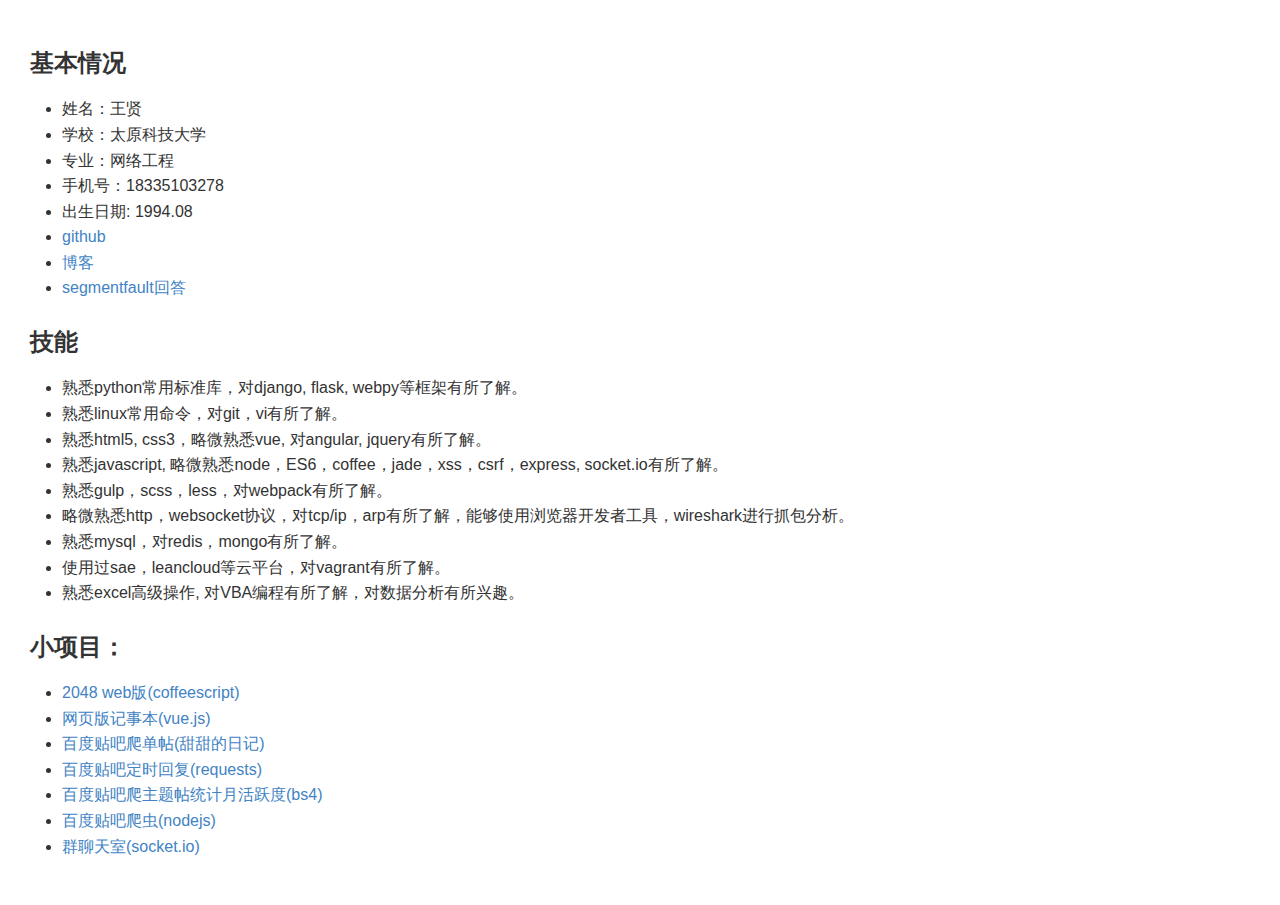
<file: app/templates/index.html>
<!DOCTYPE html>
<html>

<head>
    <meta charset="utf-8">
    <meta name="viewport" content="width=device-width;initial-scale=1.0">
    <meta >
    <style>
    body {
        outline: 1300px solid #fff;
        margin: 16px auto;
    }
    
    body .markdown-body {
        padding: 30px;
    }
    
    @font-face {
        font-family: fontawesome-mini;
        src: url([data-uri]) format('woff');
    }
    
    @font-face {
        font-family: octicons-anchor;
        src: url([data-uri]) format('woff');
    }
    
    .markdown-body {
        font-family: sans-serif;
        color: #333333;
        font-family: "Helvetica Neue", Helvetica, "Segoe UI", Arial, freesans, sans-serif;
        font-size: 16px;
        line-height: 1.6;
        word-wrap: break-word;
    }
    
    .markdown-body a {
        background: transparent;
    }
    
    .markdown-body a:active,
    .markdown-body a:hover {
        outline: 0;
    }
    
    .markdown-body b,
    .markdown-body strong {
        font-weight: bold;
    }
    
    .markdown-body mark {
        background: #ff0;
        color: #000;
        font-style: italic;
        font-weight: bold;
    }
    
    .markdown-body sub,
    .markdown-body sup {
        font-size: 75%;
        line-height: 0;
        position: relative;
        vertical-align: baseline;
    }
    
    .markdown-body sup {
        top: -0.5em;
    }
    
    .markdown-body sub {
        bottom: -0.25em;
    }
    
    .markdown-body h1 {
        font-size: 2em;
        margin: 0.67em 0;
    }
    
    .markdown-body img {
        border: 0;
    }
    
    .markdown-body hr {
        -moz-box-sizing: content-box;
        box-sizing: content-box;
        height: 0;
    }
    
    .markdown-body pre {
        overflow: auto;
    }
    
    .markdown-body code,
    .markdown-body kbd,
    .markdown-body pre,
    .markdown-body samp {
        font-family: monospace, monospace;
        font-size: 1em;
    }
    
    .markdown-body input {
        color: inherit;
        font: inherit;
        margin: 0;
    }
    
    .markdown-body html input[disabled] {
        cursor: default;
    }
    
    .markdown-body input {
        line-height: normal;
    }
    
    .markdown-body input[type="checkbox"] {
        box-sizing: border-box;
        padding: 0;
    }
    
    .markdown-body table {
        border-collapse: collapse;
        border-spacing: 0;
    }
    
    .markdown-body td,
    .markdown-body th {
        padding: 0;
    }
    
    .markdown-body .codehilitetable {
        border: 0;
        border-spacing: 0;
    }
    
    .markdown-body .codehilitetable tr {
        border: 0;
    }
    
    .markdown-body .codehilitetable pre,
    .markdown-body .codehilitetable div.codehilite {
        margin: 0;
    }
    
    .markdown-body .linenos,
    .markdown-body .code,
    .markdown-body .codehilitetable td {
        border: 0;
        padding: 0;
    }
    
    .markdown-body td:not(.linenos) .linenodiv {
        padding: 0 !important;
    }
    
    .markdown-body .code {
        width: 100%;
    }
    
    .markdown-body .linenos div pre,
    .markdown-body .linenodiv pre,
    .markdown-body .linenodiv {
        border: 0;
        -webkit-border-radius: 0;
        -moz-border-radius: 0;
        border-radius: 0;
        -webkit-border-top-left-radius: 3px;
        -webkit-border-bottom-left-radius: 3px;
        -moz-border-radius-topleft: 3px;
        -moz-border-radius-bottomleft: 3px;
        border-top-left-radius: 3px;
        border-bottom-left-radius: 3px;
    }
    
    .markdown-body .code div pre,
    .markdown-body .code div {
        border: 0;
        -webkit-border-radius: 0;
        -moz-border-radius: 0;
        border-radius: 0;
        -webkit-border-top-right-radius: 3px;
        -webkit-border-bottom-right-radius: 3px;
        -moz-border-radius-topright: 3px;
        -moz-border-radius-bottomright: 3px;
        border-top-right-radius: 3px;
        border-bottom-right-radius: 3px;
    }
    
    .markdown-body * {
        -moz-box-sizing: border-box;
        box-sizing: border-box;
    }
    
    .markdown-body input {
        font: 13px Helvetica, arial, freesans, clean, sans-serif, "Segoe UI Emoji", "Segoe UI Symbol";
        line-height: 1.4;
    }
    
    .markdown-body a {
        color: #4183c4;
        text-decoration: none;
    }
    
    .markdown-body a:hover,
    .markdown-body a:focus,
    .markdown-body a:active {
        text-decoration: underline;
    }
    
    .markdown-body hr {
        height: 0;
        margin: 15px 0;
        overflow: hidden;
        background: transparent;
        border: 0;
        border-bottom: 1px solid #ddd;
    }
    
    .markdown-body hr:before,
    .markdown-body hr:after {
        display: table;
        content: " ";
    }
    
    .markdown-body hr:after {
        clear: both;
    }
    
    .markdown-body h1,
    .markdown-body h2,
    .markdown-body h3,
    .markdown-body h4,
    .markdown-body h5,
    .markdown-body h6 {
        margin-top: 15px;
        margin-bottom: 15px;
        line-height: 1.1;
    }
    
    .markdown-body h1 {
        font-size: 30px;
    }
    
    .markdown-body h2 {
        font-size: 21px;
    }
    
    .markdown-body h3 {
        font-size: 16px;
    }
    
    .markdown-body h4 {
        font-size: 14px;
    }
    
    .markdown-body h5 {
        font-size: 12px;
    }
    
    .markdown-body h6 {
        font-size: 11px;
    }
    
    .markdown-body blockquote {
        margin: 0;
    }
    
    .markdown-body ul,
    .markdown-body ol {
        padding: 0;
        margin-top: 0;
        margin-bottom: 0;
    }
    
    .markdown-body ol ol,
    .markdown-body ul ol {
        list-style-type: lower-roman;
    }
    
    .markdown-body ul ul ol,
    .markdown-body ul ol ol,
    .markdown-body ol ul ol,
    .markdown-body ol ol ol {
        list-style-type: lower-alpha;
    }
    
    .markdown-body dd {
        margin-left: 0;
    }
    
    .markdown-body code,
    .markdown-body pre,
    .markdown-body samp {
        font-family: Consolas, "Liberation Mono", Menlo, Courier, monospace;
        font-size: 12px;
    }
    
    .markdown-body pre {
        margin-top: 0;
        margin-bottom: 0;
    }
    
    .markdown-body kbd {
        background-color: #e7e7e7;
        background-image: -moz-linear-gradient(#fefefe, #e7e7e7);
        background-image: -webkit-linear-gradient(#fefefe, #e7e7e7);
        background-image: linear-gradient(#fefefe, #e7e7e7);
        background-repeat: repeat-x;
        border-radius: 2px;
        border: 1px solid #cfcfcf;
        color: #000;
        padding: 3px 5px;
        line-height: 10px;
        font: 11px Consolas, "Liberation Mono", Menlo, Courier, monospace;
        display: inline-block;
    }
    
    .markdown-body>*:first-child {
        margin-top: 0 !important;
    }
    
    .markdown-body>*:last-child {
        margin-bottom: 0 !important;
    }
    
    .markdown-body .headeranchor-link {
        position: absolute;
        top: 0;
        bottom: 0;
        left: 0;
        display: block;
        padding-right: 6px;
        padding-left: 30px;
        margin-left: -30px;
    }
    
    .markdown-body .headeranchor-link:focus {
        outline: none;
    }
    
    .markdown-body h1,
    .markdown-body h2,
    .markdown-body h3,
    .markdown-body h4,
    .markdown-body h5,
    .markdown-body h6 {
        position: relative;
        margin-top: 1em;
        margin-bottom: 16px;
        font-weight: bold;
        line-height: 1.4;
    }
    
    .markdown-body h1 .headeranchor,
    .markdown-body h2 .headeranchor,
    .markdown-body h3 .headeranchor,
    .markdown-body h4 .headeranchor,
    .markdown-body h5 .headeranchor,
    .markdown-body h6 .headeranchor {
        display: none;
        color: #000;
        vertical-align: middle;
    }
    
    .markdown-body h1:hover .headeranchor-link,
    .markdown-body h2:hover .headeranchor-link,
    .markdown-body h3:hover .headeranchor-link,
    .markdown-body h4:hover .headeranchor-link,
    .markdown-body h5:hover .headeranchor-link,
    .markdown-body h6:hover .headeranchor-link {
        height: 1em;
        padding-left: 8px;
        margin-left: -30px;
        line-height: 1;
        text-decoration: none;
    }
    
    .markdown-body h1:hover .headeranchor-link .headeranchor,
    .markdown-body h2:hover .headeranchor-link .headeranchor,
    .markdown-body h3:hover .headeranchor-link .headeranchor,
    .markdown-body h4:hover .headeranchor-link .headeranchor,
    .markdown-body h5:hover .headeranchor-link .headeranchor,
    .markdown-body h6:hover .headeranchor-link .headeranchor {
        display: inline-block;
    }
    
    .markdown-body h1 {
        padding-bottom: 0.3em;
        font-size: 2.25em;
        line-height: 1.2;
        border-bottom: 1px solid #eee;
    }
    
    .markdown-body h2 {
        padding-bottom: 0.3em;
        font-size: 1.75em;
        line-height: 1.225;
        border-bottom: 1px solid #eee;
    }
    
    .markdown-body h3 {
        font-size: 1.5em;
        line-height: 1.43;
    }
    
    .markdown-body h4 {
        font-size: 1.25em;
    }
    
    .markdown-body h5 {
        font-size: 1em;
    }
    
    .markdown-body h6 {
        font-size: 1em;
        color: #777;
    }
    
    .markdown-body p,
    .markdown-body blockquote,
    .markdown-body ul,
    .markdown-body ol,
    .markdown-body dl,
    .markdown-body table,
    .markdown-body pre,
    .markdown-body .admonition {
        margin-top: 0;
        margin-bottom: 16px;
    }
    
    .markdown-body hr {
        height: 4px;
        padding: 0;
        margin: 16px 0;
        background-color: #e7e7e7;
        border: 0 none;
    }
    
    .markdown-body ul,
    .markdown-body ol {
        padding-left: 2em;
    }
    
    .markdown-body ul ul,
    .markdown-body ul ol,
    .markdown-body ol ol,
    .markdown-body ol ul {
        margin-top: 0;
        margin-bottom: 0;
    }
    
    .markdown-body li>p {
        margin-top: 16px;
    }
    
    .markdown-body dl {
        padding: 0;
    }
    
    .markdown-body dl dt {
        padding: 0;
        margin-top: 16px;
        font-size: 1em;
        font-style: italic;
        font-weight: bold;
    }
    
    .markdown-body dl dd {
        padding: 0 16px;
        margin-bottom: 16px;
    }
    
    .markdown-body blockquote {
        padding: 0 15px;
        color: #777;
        border-left: 4px solid #ddd;
    }
    
    .markdown-body blockquote>:first-child {
        margin-top: 0;
    }
    
    .markdown-body blockquote>:last-child {
        margin-bottom: 0;
    }
    
    .markdown-body table {
        display: block;
        width: 100%;
        overflow: auto;
        word-break: normal;
        word-break: keep-all;
    }
    
    .markdown-body table th {
        font-weight: bold;
    }
    
    .markdown-body table th,
    .markdown-body table td {
        padding: 6px 13px;
        border: 1px solid #ddd;
    }
    
    .markdown-body table tr {
        background-color: #fff;
        border-top: 1px solid #ccc;
    }
    
    .markdown-body table tr:nth-child(2n) {
        background-color: #f8f8f8;
    }
    
    .markdown-body img {
        max-width: 100%;
        -moz-box-sizing: border-box;
        box-sizing: border-box;
    }
    
    .markdown-body code,
    .markdown-body samp {
        padding: 0;
        padding-top: 0.2em;
        padding-bottom: 0.2em;
        margin: 0;
        font-size: 85%;
        background-color: rgba(0, 0, 0, 0.04);
        border-radius: 3px;
    }
    
    .markdown-body code:before,
    .markdown-body code:after {
        letter-spacing: -0.2em;
        content: "\00a0";
    }
    
    .markdown-body pre>code {
        padding: 0;
        margin: 0;
        font-size: 100%;
        word-break: normal;
        white-space: pre;
        background: transparent;
        border: 0;
    }
    
    .markdown-body .codehilite {
        margin-bottom: 16px;
    }
    
    .markdown-body .codehilite pre,
    .markdown-body pre {
        padding: 16px;
        overflow: auto;
        font-size: 85%;
        line-height: 1.45;
        background-color: #f7f7f7;
        border-radius: 3px;
    }
    
    .markdown-body .codehilite pre {
        margin-bottom: 0;
        word-break: normal;
    }
    
    .markdown-body pre {
        word-wrap: normal;
    }
    
    .markdown-body pre code {
        display: inline;
        max-width: initial;
        padding: 0;
        margin: 0;
        overflow: initial;
        line-height: inherit;
        word-wrap: normal;
        background-color: transparent;
        border: 0;
    }
    
    .markdown-body pre code:before,
    .markdown-body pre code:after {
        content: normal;
    }
    /* Admonition */
    
    .markdown-body .admonition {
        -webkit-border-radius: 3px;
        -moz-border-radius: 3px;
        position: relative;
        border-radius: 3px;
        border: 1px solid #e0e0e0;
        border-left: 6px solid #333;
        padding: 10px 10px 10px 30px;
    }
    
    .markdown-body .admonition table {
        color: #333;
    }
    
    .markdown-body .admonition p {
        padding: 0;
    }
    
    .markdown-body .admonition-title {
        font-weight: bold;
        margin: 0;
    }
    
    .markdown-body .admonition>.admonition-title {
        color: #333;
    }
    
    .markdown-body .attention>.admonition-title {
        color: #a6d796;
    }
    
    .markdown-body .caution>.admonition-title {
        color: #d7a796;
    }
    
    .markdown-body .hint>.admonition-title {
        color: #96c6d7;
    }
    
    .markdown-body .danger>.admonition-title {
        color: #c25f77;
    }
    
    .markdown-body .question>.admonition-title {
        color: #96a6d7;
    }
    
    .markdown-body .note>.admonition-title {
        color: #d7c896;
    }
    
    .markdown-body .admonition:before,
    .markdown-body .attention:before,
    .markdown-body .caution:before,
    .markdown-body .hint:before,
    .markdown-body .danger:before,
    .markdown-body .question:before,
    .markdown-body .note:before {
        font: normal normal 16px fontawesome-mini;
        -moz-osx-font-smoothing: grayscale;
        -webkit-user-select: none;
        -moz-user-select: none;
        -ms-user-select: none;
        user-select: none;
        line-height: 1.5;
        color: #333;
        position: absolute;
        left: 0;
        top: 0;
        padding-top: 10px;
        padding-left: 10px;
    }
    
    .markdown-body .admonition:before {
        content: "\f056\00a0";
        color: 333;
    }
    
    .markdown-body .attention:before {
        content: "\f058\00a0";
        color: #a6d796;
    }
    
    .markdown-body .caution:before {
        content: "\f06a\00a0";
        color: #d7a796;
    }
    
    .markdown-body .hint:before {
        content: "\f05a\00a0";
        color: #96c6d7;
    }
    
    .markdown-body .danger:before {
        content: "\f057\00a0";
        color: #c25f77;
    }
    
    .markdown-body .question:before {
        content: "\f059\00a0";
        color: #96a6d7;
    }
    
    .markdown-body .note:before {
        content: "\f040\00a0";
        color: #d7c896;
    }
    
    .markdown-body .admonition::after {
        content: normal;
    }
    
    .markdown-body .attention {
        border-left: 6px solid #a6d796;
    }
    
    .markdown-body .caution {
        border-left: 6px solid #d7a796;
    }
    
    .markdown-body .hint {
        border-left: 6px solid #96c6d7;
    }
    
    .markdown-body .danger {
        border-left: 6px solid #c25f77;
    }
    
    .markdown-body .question {
        border-left: 6px solid #96a6d7;
    }
    
    .markdown-body .note {
        border-left: 6px solid #d7c896;
    }
    
    .markdown-body .admonition>*:first-child {
        margin-top: 0 !important;
    }
    
    .markdown-body .admonition>*:last-child {
        margin-bottom: 0 !important;
    }
    /* progress bar*/
    
    .markdown-body .progress {
        display: block;
        width: 300px;
        margin: 10px 0;
        height: 24px;
        -webkit-border-radius: 3px;
        -moz-border-radius: 3px;
        border-radius: 3px;
        background-color: #ededed;
        position: relative;
        box-shadow: inset -1px 1px 3px rgba(0, 0, 0, .1);
    }
    
    .markdown-body .progress-label {
        position: absolute;
        text-align: center;
        font-weight: bold;
        width: 100%;
        margin: 0;
        line-height: 24px;
        color: #333;
        text-shadow: 1px 1px 0 #fefefe, -1px -1px 0 #fefefe, -1px 1px 0 #fefefe, 1px -1px 0 #fefefe, 0 1px 0 #fefefe, 0 -1px 0 #fefefe, 1px 0 0 #fefefe, -1px 0 0 #fefefe, 1px 1px 2px #000;
        -webkit-font-smoothing: antialiased !important;
        white-space: nowrap;
        overflow: hidden;
    }
    
    .markdown-body .progress-bar {
        height: 24px;
        float: left;
        -webkit-border-radius: 3px;
        -moz-border-radius: 3px;
        border-radius: 3px;
        background-color: #96c6d7;
        box-shadow: inset 0 1px 0 rgba(255, 255, 255, .5), inset 0 -1px 0 rgba(0, 0, 0, .1);
        background-size: 30px 30px;
        background-image: -webkit-linear-gradient( 135deg, rgba(255, 255, 255, .4) 27%, transparent 27%, transparent 52%, rgba(255, 255, 255, .4) 52%, rgba(255, 255, 255, .4) 77%, transparent 77%, transparent);
        background-image: -moz-linear-gradient( 135deg, rgba(255, 255, 255, .4) 27%, transparent 27%, transparent 52%, rgba(255, 255, 255, .4) 52%, rgba(255, 255, 255, .4) 77%, transparent 77%, transparent);
        background-image: -ms-linear-gradient( 135deg, rgba(255, 255, 255, .4) 27%, transparent 27%, transparent 52%, rgba(255, 255, 255, .4) 52%, rgba(255, 255, 255, .4) 77%, transparent 77%, transparent);
        background-image: -o-linear-gradient( 135deg, rgba(255, 255, 255, .4) 27%, transparent 27%, transparent 52%, rgba(255, 255, 255, .4) 52%, rgba(255, 255, 255, .4) 77%, transparent 77%, transparent);
        background-image: linear-gradient( 135deg, rgba(255, 255, 255, .4) 27%, transparent 27%, transparent 52%, rgba(255, 255, 255, .4) 52%, rgba(255, 255, 255, .4) 77%, transparent 77%, transparent);
    }
    
    .markdown-body .progress-100plus .progress-bar {
        background-color: #a6d796;
    }
    
    .markdown-body .progress-80plus .progress-bar {
        background-color: #c6d796;
    }
    
    .markdown-body .progress-60plus .progress-bar {
        background-color: #d7c896;
    }
    
    .markdown-body .progress-40plus .progress-bar {
        background-color: #d7a796;
    }
    
    .markdown-body .progress-20plus .progress-bar {
        background-color: #d796a6;
    }
    
    .markdown-body .progress-0plus .progress-bar {
        background-color: #c25f77;
    }
    
    .markdown-body .candystripe-animate .progress-bar {
        -webkit-animation: animate-stripes 3s linear infinite;
        -moz-animation: animate-stripes 3s linear infinite;
        animation: animate-stripes 3s linear infinite;
    }
    
    @-webkit-keyframes animate-stripes {
        0% {
            background-position: 0 0;
        }
        100% {
            background-position: 60px 0;
        }
    }
    
    @-moz-keyframes animate-stripes {
        0% {
            background-position: 0 0;
        }
        100% {
            background-position: 60px 0;
        }
    }
    
    @keyframes animate-stripes {
        0% {
            background-position: 0 0;
        }
        100% {
            background-position: 60px 0;
        }
    }
    
    .markdown-body .gloss .progress-bar {
        box-shadow: inset 0 4px 12px rgba(255, 255, 255, .7), inset 0 -12px 0 rgba(0, 0, 0, .05);
    }
    /* Multimarkdown Critic Blocks */
    
    .markdown-body .critic_mark {
        background: #ff0;
    }
    
    .markdown-body .critic_delete {
        color: #c82829;
        text-decoration: line-through;
    }
    
    .markdown-body .critic_insert {
        color: #718c00;
        text-decoration: underline;
    }
    
    .markdown-body .critic_comment {
        color: #8e908c;
        font-style: italic;
    }
    
    .markdown-body .headeranchor {
        font: normal normal 16px octicons-anchor;
        line-height: 1;
        display: inline-block;
        text-decoration: none;
        -webkit-font-smoothing: antialiased;
        -moz-osx-font-smoothing: grayscale;
        -webkit-user-select: none;
        -moz-user-select: none;
        -ms-user-select: none;
        user-select: none;
    }
    
    .headeranchor:before {
        content: '\f05c';
    }
    
    .markdown-body .task-list-item {
        list-style-type: none;
    }
    
    .markdown-body .task-list-item+.task-list-item {
        margin-top: 3px;
    }
    
    .markdown-body .task-list-item input {
        margin: 0 4px 0.25em -20px;
        vertical-align: middle;
    }
    /* Media */
    
    @media only screen and (min-width: 480px) {
        .markdown-body {
            font-size: 14px;
        }
    }
    
    @media only screen and (min-width: 768px) {
        .markdown-body {
            font-size: 16px;
        }
    }
    
    @media print {
        .markdown-body * {
            background: transparent !important;
            color: black !important;
            filter: none !important;
            -ms-filter: none !important;
        }
        .markdown-body {
            font-size: 12pt;
            max-width: 100%;
            outline: none;
            border: 0;
        }
        .markdown-body a,
        .markdown-body a:visited {
            text-decoration: underline;
        }
        .markdown-body .headeranchor-link {
            display: none;
        }
        .markdown-body a[href]:after {
            content: " (" attr(href) ")";
        }
        .markdown-body abbr[title]:after {
            content: " (" attr(title) ")";
        }
        .markdown-body .ir a:after,
        .markdown-body a[href^="javascript:"]:after,
        .markdown-body a[href^="#"]:after {
            content: "";
        }
        .markdown-body pre {
            white-space: pre;
            white-space: pre-wrap;
            word-wrap: break-word;
        }
        .markdown-body pre,
        .markdown-body blockquote {
            border: 1px solid #999;
            padding-right: 1em;
            page-break-inside: avoid;
        }
        .markdown-body .progress,
        .markdown-body .progress-bar {
            -moz-box-shadow: none;
            -webkit-box-shadow: none;
            box-shadow: none;
        }
        .markdown-body .progress {
            border: 1px solid #ddd;
        }
        .markdown-body .progress-bar {
            height: 22px;
            border-right: 1px solid #ddd;
        }
        .markdown-body tr,
        .markdown-body img {
            page-break-inside: avoid;
        }
        .markdown-body img {
            max-width: 100% !important;
        }
        .markdown-body p,
        .markdown-body h2,
        .markdown-body h3 {
            orphans: 3;
            widows: 3;
        }
        .markdown-body h2,
        .markdown-body h3 {
            page-break-after: avoid;
        }
    }
    </style>
    <title>王贤简历</title>
</head>

<body>
    <article class="markdown-body"><h3 id="_1"><a name="user-content-_1" href="#_1" class="headeranchor-link" aria-hidden="true"><span class="headeranchor"></span></a>基本情况</h3>
    <ul>
    <li>姓名：王贤</li>
    <li>学校：太原科技大学</li>
    <li>专业：网络工程</li>
    <li>手机号：18335103278</li>
    <li>出生日期: 1994.08</li>
    <li><a href="http://www.github.com/shfshanyue">github</a></li>
    <li><a href="http://shfshanyue.github.io/archives/">博客</a></li>
    <li><a href="http://segmentfault.com/u/xiange/answers">segmentfault回答</a></li>
    </ul>
    <h3 id="_2"><a name="user-content-_2" href="#_2" class="headeranchor-link" aria-hidden="true"><span class="headeranchor"></span></a>技能</h3>
    <ul>
    <li>熟悉python常用标准库，对django, flask, webpy等框架有所了解。</li>
    <li>熟悉linux常用命令，对git，vi有所了解。</li>
    <li>熟悉html5, css3，略微熟悉vue, 对angular, jquery有所了解。</li>
    <li>熟悉javascript, 略微熟悉node，ES6，coffee，jade，xss，csrf，express, socket.io有所了解。</li>
    <li>熟悉gulp，scss，less，对webpack有所了解。</li>
    <li>略微熟悉http，websocket协议，对tcp/ip，arp有所了解，能够使用浏览器开发者工具，wireshark进行抓包分析。</li>
    <li>熟悉mysql，对redis，mongo有所了解。</li>
    <li>使用过sae，leancloud等云平台，对vagrant有所了解。</li>
    <li>熟悉excel高级操作, 对VBA编程有所了解，对数据分析有所兴趣。</li>
    </ul>
    <h3 id="_3"><a name="user-content-_3" href="#_3" class="headeranchor-link" aria-hidden="true"><span class="headeranchor"></span></a>小项目：</h3>
    <ul>
    <li><a href="http://tiankui.avosapps.com/2048">2048 web版(coffeescript)</a></li>
    <li><a href="http://shfshanyue.github.io/notebook/">网页版记事本(vue.js)</a></li>
    <li><a href="http://tiankui.sinaapp.com/">百度贴吧爬单帖(甜甜的日记)</a></li>
    <li><a href="https://github.com/shfshanyue/tieba_post">百度贴吧定时回复(requests)</a></li>
    <li><a href="http://tiankui.avosapps.com/tieba">百度贴吧爬主题帖统计月活跃度(bs4)</a></li>
    <li><a href="https://github.com/shfshanyue/tieba_spider">百度贴吧爬虫(nodejs)</a></li>
    <li><a href="http://chater.avosapps.com/chat">群聊天室(socket.io)</a></li>
    </ul></article>
</body>

</html>
</file>
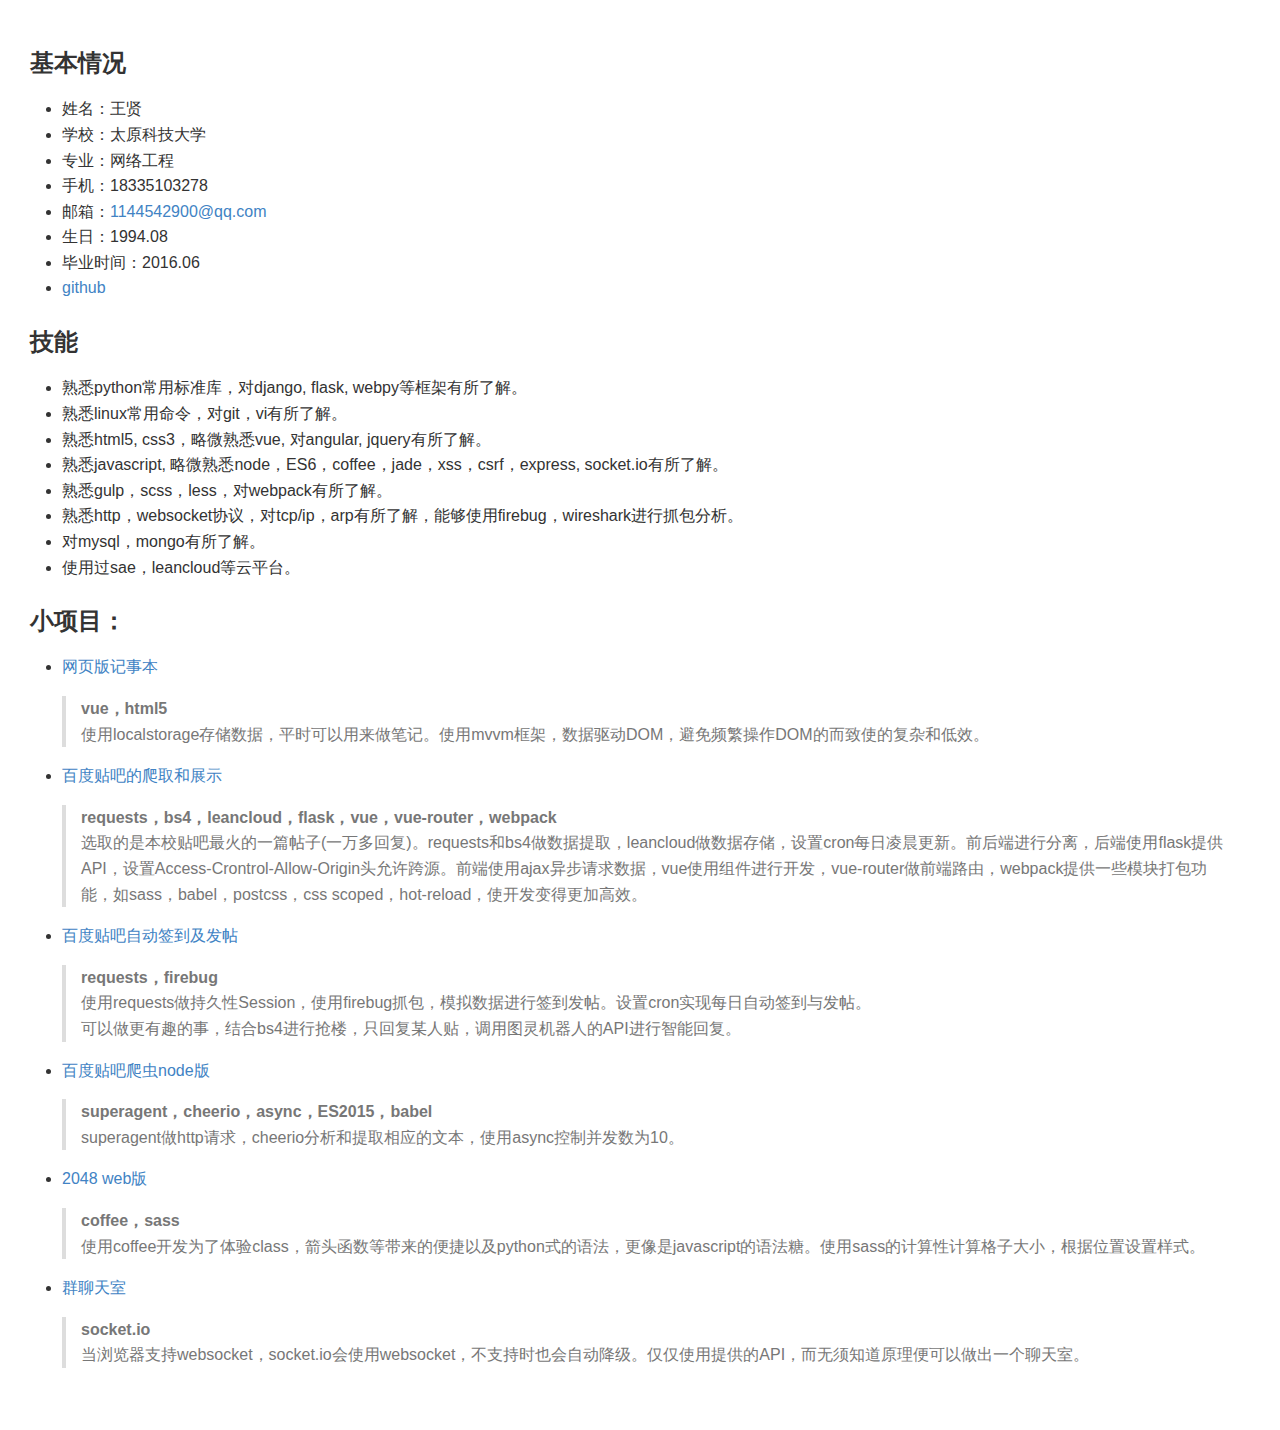
<file: app/static/resume/resume.html>
<!DOCTYPE html>
<html>

<head>
    <meta charset="utf-8">
    <meta name="viewport" content="width=device-width;initial-scale=1.0">
    <meta >
    <style>
    body {
        outline: 1300px solid #fff;
        margin: 16px auto;
    }
    
    body .markdown-body {
        padding: 30px;
    }
    
    @font-face {
        font-family: fontawesome-mini;
        src: url([data-uri]) format('woff');
    }
    
    @font-face {
        font-family: octicons-anchor;
        src: url([data-uri]) format('woff');
    }
    
    .markdown-body {
        font-family: sans-serif;
        color: #333333;
        font-family: "Helvetica Neue", Helvetica, "Segoe UI", Arial, freesans, sans-serif;
        font-size: 16px;
        line-height: 1.6;
        word-wrap: break-word;
    }
    
    .markdown-body a {
        background: transparent;
    }
    
    .markdown-body a:active,
    .markdown-body a:hover {
        outline: 0;
    }
    
    .markdown-body b,
    .markdown-body strong {
        font-weight: bold;
    }
    
    .markdown-body mark {
        background: #ff0;
        color: #000;
        font-style: italic;
        font-weight: bold;
    }
    
    .markdown-body sub,
    .markdown-body sup {
        font-size: 75%;
        line-height: 0;
        position: relative;
        vertical-align: baseline;
    }
    
    .markdown-body sup {
        top: -0.5em;
    }
    
    .markdown-body sub {
        bottom: -0.25em;
    }
    
    .markdown-body h1 {
        font-size: 2em;
        margin: 0.67em 0;
    }
    
    .markdown-body img {
        border: 0;
    }
    
    .markdown-body hr {
        -moz-box-sizing: content-box;
        box-sizing: content-box;
        height: 0;
    }
    
    .markdown-body pre {
        overflow: auto;
    }
    
    .markdown-body code,
    .markdown-body kbd,
    .markdown-body pre,
    .markdown-body samp {
        font-family: monospace, monospace;
        font-size: 1em;
    }
    
    .markdown-body input {
        color: inherit;
        font: inherit;
        margin: 0;
    }
    
    .markdown-body html input[disabled] {
        cursor: default;
    }
    
    .markdown-body input {
        line-height: normal;
    }
    
    .markdown-body input[type="checkbox"] {
        box-sizing: border-box;
        padding: 0;
    }
    
    .markdown-body table {
        border-collapse: collapse;
        border-spacing: 0;
    }
    
    .markdown-body td,
    .markdown-body th {
        padding: 0;
    }
    
    .markdown-body .codehilitetable {
        border: 0;
        border-spacing: 0;
    }
    
    .markdown-body .codehilitetable tr {
        border: 0;
    }
    
    .markdown-body .codehilitetable pre,
    .markdown-body .codehilitetable div.codehilite {
        margin: 0;
    }
    
    .markdown-body .linenos,
    .markdown-body .code,
    .markdown-body .codehilitetable td {
        border: 0;
        padding: 0;
    }
    
    .markdown-body td:not(.linenos) .linenodiv {
        padding: 0 !important;
    }
    
    .markdown-body .code {
        width: 100%;
    }
    
    .markdown-body .linenos div pre,
    .markdown-body .linenodiv pre,
    .markdown-body .linenodiv {
        border: 0;
        -webkit-border-radius: 0;
        -moz-border-radius: 0;
        border-radius: 0;
        -webkit-border-top-left-radius: 3px;
        -webkit-border-bottom-left-radius: 3px;
        -moz-border-radius-topleft: 3px;
        -moz-border-radius-bottomleft: 3px;
        border-top-left-radius: 3px;
        border-bottom-left-radius: 3px;
    }
    
    .markdown-body .code div pre,
    .markdown-body .code div {
        border: 0;
        -webkit-border-radius: 0;
        -moz-border-radius: 0;
        border-radius: 0;
        -webkit-border-top-right-radius: 3px;
        -webkit-border-bottom-right-radius: 3px;
        -moz-border-radius-topright: 3px;
        -moz-border-radius-bottomright: 3px;
        border-top-right-radius: 3px;
        border-bottom-right-radius: 3px;
    }
    
    .markdown-body * {
        -moz-box-sizing: border-box;
        box-sizing: border-box;
    }
    
    .markdown-body input {
        font: 13px Helvetica, arial, freesans, clean, sans-serif, "Segoe UI Emoji", "Segoe UI Symbol";
        line-height: 1.4;
    }
    
    .markdown-body a {
        color: #4183c4;
        text-decoration: none;
    }
    
    .markdown-body a:hover,
    .markdown-body a:focus,
    .markdown-body a:active {
        text-decoration: underline;
    }
    
    .markdown-body hr {
        height: 0;
        margin: 15px 0;
        overflow: hidden;
        background: transparent;
        border: 0;
        border-bottom: 1px solid #ddd;
    }
    
    .markdown-body hr:before,
    .markdown-body hr:after {
        display: table;
        content: " ";
    }
    
    .markdown-body hr:after {
        clear: both;
    }
    
    .markdown-body h1,
    .markdown-body h2,
    .markdown-body h3,
    .markdown-body h4,
    .markdown-body h5,
    .markdown-body h6 {
        margin-top: 15px;
        margin-bottom: 15px;
        line-height: 1.1;
    }
    
    .markdown-body h1 {
        font-size: 30px;
    }
    
    .markdown-body h2 {
        font-size: 21px;
    }
    
    .markdown-body h3 {
        font-size: 16px;
    }
    
    .markdown-body h4 {
        font-size: 14px;
    }
    
    .markdown-body h5 {
        font-size: 12px;
    }
    
    .markdown-body h6 {
        font-size: 11px;
    }
    
    .markdown-body blockquote {
        margin: 0;
    }
    
    .markdown-body ul,
    .markdown-body ol {
        padding: 0;
        margin-top: 0;
        margin-bottom: 0;
    }
    
    .markdown-body ol ol,
    .markdown-body ul ol {
        list-style-type: lower-roman;
    }
    
    .markdown-body ul ul ol,
    .markdown-body ul ol ol,
    .markdown-body ol ul ol,
    .markdown-body ol ol ol {
        list-style-type: lower-alpha;
    }
    
    .markdown-body dd {
        margin-left: 0;
    }
    
    .markdown-body code,
    .markdown-body pre,
    .markdown-body samp {
        font-family: Consolas, "Liberation Mono", Menlo, Courier, monospace;
        font-size: 12px;
    }
    
    .markdown-body pre {
        margin-top: 0;
        margin-bottom: 0;
    }
    
    .markdown-body kbd {
        background-color: #e7e7e7;
        background-image: -moz-linear-gradient(#fefefe, #e7e7e7);
        background-image: -webkit-linear-gradient(#fefefe, #e7e7e7);
        background-image: linear-gradient(#fefefe, #e7e7e7);
        background-repeat: repeat-x;
        border-radius: 2px;
        border: 1px solid #cfcfcf;
        color: #000;
        padding: 3px 5px;
        line-height: 10px;
        font: 11px Consolas, "Liberation Mono", Menlo, Courier, monospace;
        display: inline-block;
    }
    
    .markdown-body>*:first-child {
        margin-top: 0 !important;
    }
    
    .markdown-body>*:last-child {
        margin-bottom: 0 !important;
    }
    
    .markdown-body .headeranchor-link {
        position: absolute;
        top: 0;
        bottom: 0;
        left: 0;
        display: block;
        padding-right: 6px;
        padding-left: 30px;
        margin-left: -30px;
    }
    
    .markdown-body .headeranchor-link:focus {
        outline: none;
    }
    
    .markdown-body h1,
    .markdown-body h2,
    .markdown-body h3,
    .markdown-body h4,
    .markdown-body h5,
    .markdown-body h6 {
        position: relative;
        margin-top: 1em;
        margin-bottom: 16px;
        font-weight: bold;
        line-height: 1.4;
    }
    
    .markdown-body h1 .headeranchor,
    .markdown-body h2 .headeranchor,
    .markdown-body h3 .headeranchor,
    .markdown-body h4 .headeranchor,
    .markdown-body h5 .headeranchor,
    .markdown-body h6 .headeranchor {
        display: none;
        color: #000;
        vertical-align: middle;
    }
    
    .markdown-body h1:hover .headeranchor-link,
    .markdown-body h2:hover .headeranchor-link,
    .markdown-body h3:hover .headeranchor-link,
    .markdown-body h4:hover .headeranchor-link,
    .markdown-body h5:hover .headeranchor-link,
    .markdown-body h6:hover .headeranchor-link {
        height: 1em;
        padding-left: 8px;
        margin-left: -30px;
        line-height: 1;
        text-decoration: none;
    }
    
    .markdown-body h1:hover .headeranchor-link .headeranchor,
    .markdown-body h2:hover .headeranchor-link .headeranchor,
    .markdown-body h3:hover .headeranchor-link .headeranchor,
    .markdown-body h4:hover .headeranchor-link .headeranchor,
    .markdown-body h5:hover .headeranchor-link .headeranchor,
    .markdown-body h6:hover .headeranchor-link .headeranchor {
        display: inline-block;
    }
    
    .markdown-body h1 {
        padding-bottom: 0.3em;
        font-size: 2.25em;
        line-height: 1.2;
        border-bottom: 1px solid #eee;
    }
    
    .markdown-body h2 {
        padding-bottom: 0.3em;
        font-size: 1.75em;
        line-height: 1.225;
        border-bottom: 1px solid #eee;
    }
    
    .markdown-body h3 {
        font-size: 1.5em;
        line-height: 1.43;
    }
    
    .markdown-body h4 {
        font-size: 1.25em;
    }
    
    .markdown-body h5 {
        font-size: 1em;
    }
    
    .markdown-body h6 {
        font-size: 1em;
        color: #777;
    }
    
    .markdown-body p,
    .markdown-body blockquote,
    .markdown-body ul,
    .markdown-body ol,
    .markdown-body dl,
    .markdown-body table,
    .markdown-body pre,
    .markdown-body .admonition {
        margin-top: 0;
        margin-bottom: 16px;
    }
    
    .markdown-body hr {
        height: 4px;
        padding: 0;
        margin: 16px 0;
        background-color: #e7e7e7;
        border: 0 none;
    }
    
    .markdown-body ul,
    .markdown-body ol {
        padding-left: 2em;
    }
    
    .markdown-body ul ul,
    .markdown-body ul ol,
    .markdown-body ol ol,
    .markdown-body ol ul {
        margin-top: 0;
        margin-bottom: 0;
    }
    
    .markdown-body li>p {
        margin-top: 16px;
    }
    
    .markdown-body dl {
        padding: 0;
    }
    
    .markdown-body dl dt {
        padding: 0;
        margin-top: 16px;
        font-size: 1em;
        font-style: italic;
        font-weight: bold;
    }
    
    .markdown-body dl dd {
        padding: 0 16px;
        margin-bottom: 16px;
    }
    
    .markdown-body blockquote {
        padding: 0 15px;
        color: #777;
        border-left: 4px solid #ddd;
    }
    
    .markdown-body blockquote>:first-child {
        margin-top: 0;
    }
    
    .markdown-body blockquote>:last-child {
        margin-bottom: 0;
    }
    
    .markdown-body table {
        display: block;
        width: 100%;
        overflow: auto;
        word-break: normal;
        word-break: keep-all;
    }
    
    .markdown-body table th {
        font-weight: bold;
    }
    
    .markdown-body table th,
    .markdown-body table td {
        padding: 6px 13px;
        border: 1px solid #ddd;
    }
    
    .markdown-body table tr {
        background-color: #fff;
        border-top: 1px solid #ccc;
    }
    
    .markdown-body table tr:nth-child(2n) {
        background-color: #f8f8f8;
    }
    
    .markdown-body img {
        max-width: 100%;
        -moz-box-sizing: border-box;
        box-sizing: border-box;
    }
    
    .markdown-body code,
    .markdown-body samp {
        padding: 0;
        padding-top: 0.2em;
        padding-bottom: 0.2em;
        margin: 0;
        font-size: 85%;
        background-color: rgba(0, 0, 0, 0.04);
        border-radius: 3px;
    }
    
    .markdown-body code:before,
    .markdown-body code:after {
        letter-spacing: -0.2em;
        content: "\00a0";
    }
    
    .markdown-body pre>code {
        padding: 0;
        margin: 0;
        font-size: 100%;
        word-break: normal;
        white-space: pre;
        background: transparent;
        border: 0;
    }
    
    .markdown-body .codehilite {
        margin-bottom: 16px;
    }
    
    .markdown-body .codehilite pre,
    .markdown-body pre {
        padding: 16px;
        overflow: auto;
        font-size: 85%;
        line-height: 1.45;
        background-color: #f7f7f7;
        border-radius: 3px;
    }
    
    .markdown-body .codehilite pre {
        margin-bottom: 0;
        word-break: normal;
    }
    
    .markdown-body pre {
        word-wrap: normal;
    }
    
    .markdown-body pre code {
        display: inline;
        max-width: initial;
        padding: 0;
        margin: 0;
        overflow: initial;
        line-height: inherit;
        word-wrap: normal;
        background-color: transparent;
        border: 0;
    }
    
    .markdown-body pre code:before,
    .markdown-body pre code:after {
        content: normal;
    }
    /* Admonition */
    
    .markdown-body .admonition {
        -webkit-border-radius: 3px;
        -moz-border-radius: 3px;
        position: relative;
        border-radius: 3px;
        border: 1px solid #e0e0e0;
        border-left: 6px solid #333;
        padding: 10px 10px 10px 30px;
    }
    
    .markdown-body .admonition table {
        color: #333;
    }
    
    .markdown-body .admonition p {
        padding: 0;
    }
    
    .markdown-body .admonition-title {
        font-weight: bold;
        margin: 0;
    }
    
    .markdown-body .admonition>.admonition-title {
        color: #333;
    }
    
    .markdown-body .attention>.admonition-title {
        color: #a6d796;
    }
    
    .markdown-body .caution>.admonition-title {
        color: #d7a796;
    }
    
    .markdown-body .hint>.admonition-title {
        color: #96c6d7;
    }
    
    .markdown-body .danger>.admonition-title {
        color: #c25f77;
    }
    
    .markdown-body .question>.admonition-title {
        color: #96a6d7;
    }
    
    .markdown-body .note>.admonition-title {
        color: #d7c896;
    }
    
    .markdown-body .admonition:before,
    .markdown-body .attention:before,
    .markdown-body .caution:before,
    .markdown-body .hint:before,
    .markdown-body .danger:before,
    .markdown-body .question:before,
    .markdown-body .note:before {
        font: normal normal 16px fontawesome-mini;
        -moz-osx-font-smoothing: grayscale;
        -webkit-user-select: none;
        -moz-user-select: none;
        -ms-user-select: none;
        user-select: none;
        line-height: 1.5;
        color: #333;
        position: absolute;
        left: 0;
        top: 0;
        padding-top: 10px;
        padding-left: 10px;
    }
    
    .markdown-body .admonition:before {
        content: "\f056\00a0";
        color: 333;
    }
    
    .markdown-body .attention:before {
        content: "\f058\00a0";
        color: #a6d796;
    }
    
    .markdown-body .caution:before {
        content: "\f06a\00a0";
        color: #d7a796;
    }
    
    .markdown-body .hint:before {
        content: "\f05a\00a0";
        color: #96c6d7;
    }
    
    .markdown-body .danger:before {
        content: "\f057\00a0";
        color: #c25f77;
    }
    
    .markdown-body .question:before {
        content: "\f059\00a0";
        color: #96a6d7;
    }
    
    .markdown-body .note:before {
        content: "\f040\00a0";
        color: #d7c896;
    }
    
    .markdown-body .admonition::after {
        content: normal;
    }
    
    .markdown-body .attention {
        border-left: 6px solid #a6d796;
    }
    
    .markdown-body .caution {
        border-left: 6px solid #d7a796;
    }
    
    .markdown-body .hint {
        border-left: 6px solid #96c6d7;
    }
    
    .markdown-body .danger {
        border-left: 6px solid #c25f77;
    }
    
    .markdown-body .question {
        border-left: 6px solid #96a6d7;
    }
    
    .markdown-body .note {
        border-left: 6px solid #d7c896;
    }
    
    .markdown-body .admonition>*:first-child {
        margin-top: 0 !important;
    }
    
    .markdown-body .admonition>*:last-child {
        margin-bottom: 0 !important;
    }
    /* progress bar*/
    
    .markdown-body .progress {
        display: block;
        width: 300px;
        margin: 10px 0;
        height: 24px;
        -webkit-border-radius: 3px;
        -moz-border-radius: 3px;
        border-radius: 3px;
        background-color: #ededed;
        position: relative;
        box-shadow: inset -1px 1px 3px rgba(0, 0, 0, .1);
    }
    
    .markdown-body .progress-label {
        position: absolute;
        text-align: center;
        font-weight: bold;
        width: 100%;
        margin: 0;
        line-height: 24px;
        color: #333;
        text-shadow: 1px 1px 0 #fefefe, -1px -1px 0 #fefefe, -1px 1px 0 #fefefe, 1px -1px 0 #fefefe, 0 1px 0 #fefefe, 0 -1px 0 #fefefe, 1px 0 0 #fefefe, -1px 0 0 #fefefe, 1px 1px 2px #000;
        -webkit-font-smoothing: antialiased !important;
        white-space: nowrap;
        overflow: hidden;
    }
    
    .markdown-body .progress-bar {
        height: 24px;
        float: left;
        -webkit-border-radius: 3px;
        -moz-border-radius: 3px;
        border-radius: 3px;
        background-color: #96c6d7;
        box-shadow: inset 0 1px 0 rgba(255, 255, 255, .5), inset 0 -1px 0 rgba(0, 0, 0, .1);
        background-size: 30px 30px;
        background-image: -webkit-linear-gradient( 135deg, rgba(255, 255, 255, .4) 27%, transparent 27%, transparent 52%, rgba(255, 255, 255, .4) 52%, rgba(255, 255, 255, .4) 77%, transparent 77%, transparent);
        background-image: -moz-linear-gradient( 135deg, rgba(255, 255, 255, .4) 27%, transparent 27%, transparent 52%, rgba(255, 255, 255, .4) 52%, rgba(255, 255, 255, .4) 77%, transparent 77%, transparent);
        background-image: -ms-linear-gradient( 135deg, rgba(255, 255, 255, .4) 27%, transparent 27%, transparent 52%, rgba(255, 255, 255, .4) 52%, rgba(255, 255, 255, .4) 77%, transparent 77%, transparent);
        background-image: -o-linear-gradient( 135deg, rgba(255, 255, 255, .4) 27%, transparent 27%, transparent 52%, rgba(255, 255, 255, .4) 52%, rgba(255, 255, 255, .4) 77%, transparent 77%, transparent);
        background-image: linear-gradient( 135deg, rgba(255, 255, 255, .4) 27%, transparent 27%, transparent 52%, rgba(255, 255, 255, .4) 52%, rgba(255, 255, 255, .4) 77%, transparent 77%, transparent);
    }
    
    .markdown-body .progress-100plus .progress-bar {
        background-color: #a6d796;
    }
    
    .markdown-body .progress-80plus .progress-bar {
        background-color: #c6d796;
    }
    
    .markdown-body .progress-60plus .progress-bar {
        background-color: #d7c896;
    }
    
    .markdown-body .progress-40plus .progress-bar {
        background-color: #d7a796;
    }
    
    .markdown-body .progress-20plus .progress-bar {
        background-color: #d796a6;
    }
    
    .markdown-body .progress-0plus .progress-bar {
        background-color: #c25f77;
    }
    
    .markdown-body .candystripe-animate .progress-bar {
        -webkit-animation: animate-stripes 3s linear infinite;
        -moz-animation: animate-stripes 3s linear infinite;
        animation: animate-stripes 3s linear infinite;
    }
    
    @-webkit-keyframes animate-stripes {
        0% {
            background-position: 0 0;
        }
        100% {
            background-position: 60px 0;
        }
    }
    
    @-moz-keyframes animate-stripes {
        0% {
            background-position: 0 0;
        }
        100% {
            background-position: 60px 0;
        }
    }
    
    @keyframes animate-stripes {
        0% {
            background-position: 0 0;
        }
        100% {
            background-position: 60px 0;
        }
    }
    
    .markdown-body .gloss .progress-bar {
        box-shadow: inset 0 4px 12px rgba(255, 255, 255, .7), inset 0 -12px 0 rgba(0, 0, 0, .05);
    }
    /* Multimarkdown Critic Blocks */
    
    .markdown-body .critic_mark {
        background: #ff0;
    }
    
    .markdown-body .critic_delete {
        color: #c82829;
        text-decoration: line-through;
    }
    
    .markdown-body .critic_insert {
        color: #718c00;
        text-decoration: underline;
    }
    
    .markdown-body .critic_comment {
        color: #8e908c;
        font-style: italic;
    }
    
    .markdown-body .headeranchor {
        font: normal normal 16px octicons-anchor;
        line-height: 1;
        display: inline-block;
        text-decoration: none;
        -webkit-font-smoothing: antialiased;
        -moz-osx-font-smoothing: grayscale;
        -webkit-user-select: none;
        -moz-user-select: none;
        -ms-user-select: none;
        user-select: none;
    }
    
    .headeranchor:before {
        content: '\f05c';
    }
    
    .markdown-body .task-list-item {
        list-style-type: none;
    }
    
    .markdown-body .task-list-item+.task-list-item {
        margin-top: 3px;
    }
    
    .markdown-body .task-list-item input {
        margin: 0 4px 0.25em -20px;
        vertical-align: middle;
    }
    /* Media */
    
    @media only screen and (min-width: 480px) {
        .markdown-body {
            font-size: 14px;
        }
    }
    
    @media only screen and (min-width: 768px) {
        .markdown-body {
            font-size: 16px;
        }
    }
    
    @media print {
        .markdown-body * {
            background: transparent !important;
            color: black !important;
            filter: none !important;
            -ms-filter: none !important;
        }
        .markdown-body {
            font-size: 12pt;
            max-width: 100%;
            outline: none;
            border: 0;
        }
        .markdown-body a,
        .markdown-body a:visited {
            text-decoration: underline;
        }
        .markdown-body .headeranchor-link {
            display: none;
        }
        .markdown-body a[href]:after {
            content: " (" attr(href) ")";
        }
        .markdown-body abbr[title]:after {
            content: " (" attr(title) ")";
        }
        .markdown-body .ir a:after,
        .markdown-body a[href^="javascript:"]:after,
        .markdown-body a[href^="#"]:after {
            content: "";
        }
        .markdown-body pre {
            white-space: pre;
            white-space: pre-wrap;
            word-wrap: break-word;
        }
        .markdown-body pre,
        .markdown-body blockquote {
            border: 1px solid #999;
            padding-right: 1em;
            page-break-inside: avoid;
        }
        .markdown-body .progress,
        .markdown-body .progress-bar {
            -moz-box-shadow: none;
            -webkit-box-shadow: none;
            box-shadow: none;
        }
        .markdown-body .progress {
            border: 1px solid #ddd;
        }
        .markdown-body .progress-bar {
            height: 22px;
            border-right: 1px solid #ddd;
        }
        .markdown-body tr,
        .markdown-body img {
            page-break-inside: avoid;
        }
        .markdown-body img {
            max-width: 100% !important;
        }
        .markdown-body p,
        .markdown-body h2,
        .markdown-body h3 {
            orphans: 3;
            widows: 3;
        }
        .markdown-body h2,
        .markdown-body h3 {
            page-break-after: avoid;
        }
    }
    </style>
    <title>王贤简历</title>
</head>
<body><article class="markdown-body"><h3 id="_1"><a name="user-content-_1" href="#_1" class="headeranchor-link" aria-hidden="true"><span class="headeranchor"></span></a>基本情况</h3>
<ul>
<li>姓名：王贤</li>
<li>学校：太原科技大学</li>
<li>专业：网络工程</li>
<li>手机：18335103278</li>
<li>邮箱：<a href="mailto:1144542900@qq.com">1144542900@qq.com</a></li>
<li>生日：1994.08</li>
<li>毕业时间：2016.06</li>
<li><a href="http://www.github.com/shfshanyue">github</a></li>
</ul>
<h3 id="_2"><a name="user-content-_2" href="#_2" class="headeranchor-link" aria-hidden="true"><span class="headeranchor"></span></a>技能</h3>
<ul>
<li>熟悉python常用标准库，对django, flask, webpy等框架有所了解。</li>
<li>熟悉linux常用命令，对git，vi有所了解。</li>
<li>熟悉html5, css3，略微熟悉vue, 对angular, jquery有所了解。</li>
<li>熟悉javascript, 略微熟悉node，ES6，coffee，jade，xss，csrf，express, socket.io有所了解。</li>
<li>熟悉gulp，scss，less，对webpack有所了解。</li>
<li>熟悉http，websocket协议，对tcp/ip，arp有所了解，能够使用firebug，wireshark进行抓包分析。</li>
<li>对mysql，mongo有所了解。</li>
<li>使用过sae，leancloud等云平台。</li>
</ul>
<h3 id="_3"><a name="user-content-_3" href="#_3" class="headeranchor-link" aria-hidden="true"><span class="headeranchor"></span></a>小项目：</h3>
<ul>
<li>
<p><a href="https://github.com/shfshanyue/notebook">网页版记事本</a></p>
<blockquote>
<p><strong>vue，html5</strong><br />
使用localstorage存储数据，平时可以用来做笔记。使用mvvm框架，数据驱动DOM，避免频繁操作DOM的而致使的复杂和低效。</p>
</blockquote>
</li>
<li>
<p><a href="https://github.com/shfshanyue/notebook">百度贴吧的爬取和展示</a></p>
<blockquote>
<p><strong>requests，bs4，leancloud，flask，vue，vue-router，webpack</strong><br />
选取的是本校贴吧最火的一篇帖子(一万多回复)。requests和bs4做数据提取，leancloud做数据存储，设置cron每日凌晨更新。前后端进行分离，后端使用flask提供API，设置Access-Crontrol-Allow-Origin头允许跨源。前端使用ajax异步请求数据，vue使用组件进行开发，vue-router做前端路由，webpack提供一些模块打包功能，如sass，babel，postcss，css scoped，hot-reload，使开发变得更加高效。</p>
</blockquote>
</li>
<li>
<p><a href="https://github.com/shfshanyue/tieba_post">百度贴吧自动签到及发帖</a></p>
<blockquote>
<p><strong>requests，firebug</strong><br />
使用requests做持久性Session，使用firebug抓包，模拟数据进行签到发帖。设置cron实现每日自动签到与发帖。<br />
可以做更有趣的事，结合bs4进行抢楼，只回复某人贴，调用图灵机器人的API进行智能回复。</p>
</blockquote>
</li>
<li>
<p><a href="https://github.com/shfshanyue/tieba_spider">百度贴吧爬虫node版</a></p>
<blockquote>
<p><strong>superagent，cheerio，async，ES2015，babel</strong><br />
superagent做http请求，cheerio分析和提取相应的文本，使用async控制并发数为10。</p>
</blockquote>
</li>
<li>
<p><a href="http://tiankui.avosapps.com/2048">2048 web版</a></p>
<blockquote>
<p><strong>coffee，sass</strong><br />
使用coffee开发为了体验class，箭头函数等带来的便捷以及python式的语法，更像是javascript的语法糖。使用sass的计算性计算格子大小，根据位置设置样式。</p>
</blockquote>
</li>
<li>
<p><a href="http://chater.avosapps.com/chat">群聊天室</a></p>
<blockquote>
<p><strong>socket.io</strong><br />
当浏览器支持websocket，socket.io会使用websocket，不支持时也会自动降级。仅仅使用提供的API，而无须知道原理便可以做出一个聊天室。</p>
</blockquote>
</li>
</ul></article></body></html>
</file>
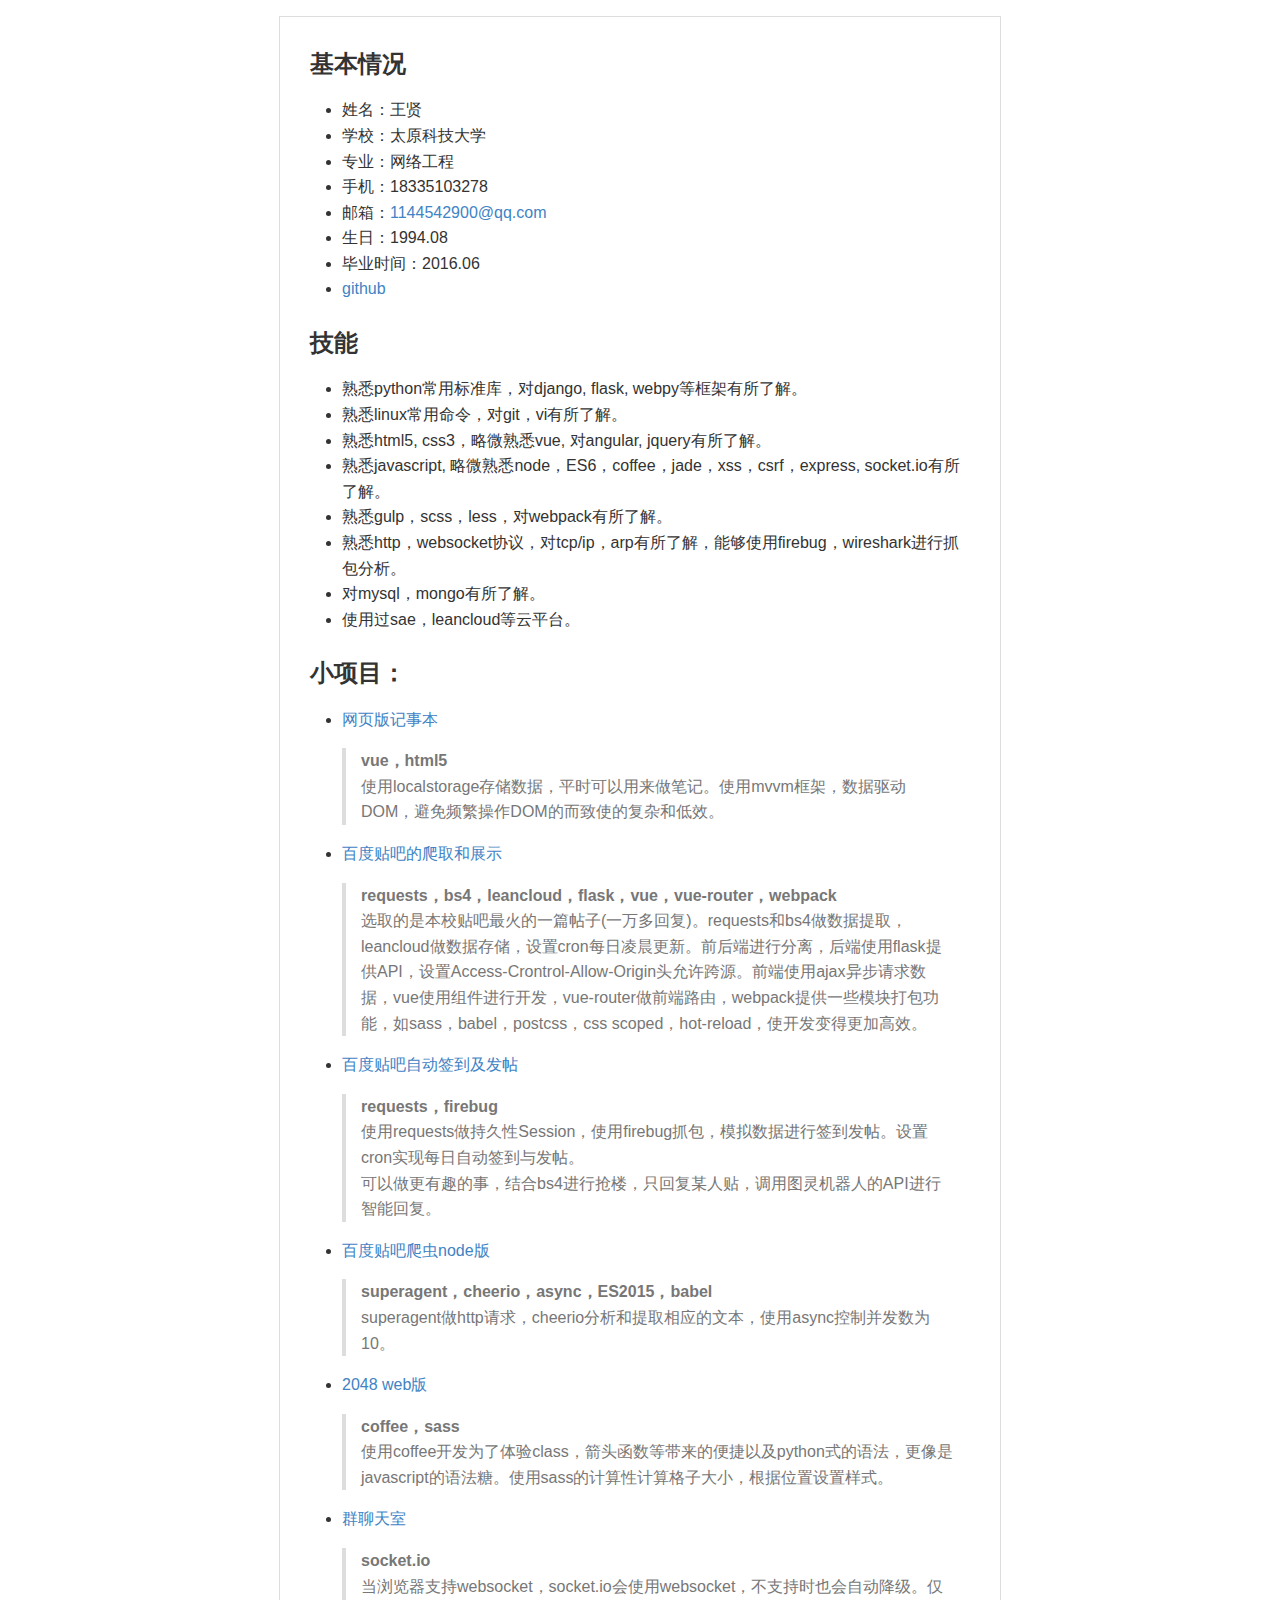
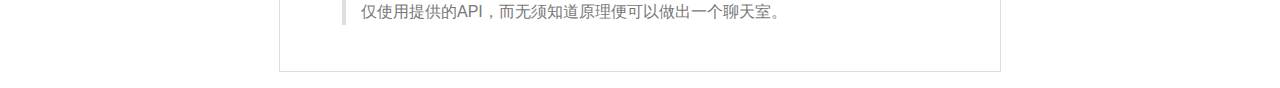
<file: app/static/resume/resume0.html>
<!DOCTYPE html><html><head><meta charset="utf-8"><style>body {
  width: 45em;
  border: 1px solid #ddd;
  outline: 1300px solid #fff;
  margin: 16px auto;
}

body .markdown-body
{
  padding: 30px;
}

@font-face {
  font-family: fontawesome-mini;
  src: url([data-uri]) format('woff');
}

@font-face {
  font-family: octicons-anchor;
  src: url([data-uri]) format('woff');
}

.markdown-body {
  font-family: sans-serif;
  -ms-text-size-adjust: 100%;
  -webkit-text-size-adjust: 100%;
  color: #333333;
  overflow: hidden;
  font-family: "Helvetica Neue", Helvetica, "Segoe UI", Arial, freesans, sans-serif;
  font-size: 16px;
  line-height: 1.6;
  word-wrap: break-word;
}

.markdown-body a {
  background: transparent;
}

.markdown-body a:active,
.markdown-body a:hover {
  outline: 0;
}

.markdown-body b,
.markdown-body strong {
  font-weight: bold;
}

.markdown-body mark {
  background: #ff0;
  color: #000;
  font-style: italic;
  font-weight: bold;
}

.markdown-body sub,
.markdown-body sup {
  font-size: 75%;
  line-height: 0;
  position: relative;
  vertical-align: baseline;
}
.markdown-body sup {
  top: -0.5em;
}
.markdown-body sub {
  bottom: -0.25em;
}

.markdown-body h1 {
  font-size: 2em;
  margin: 0.67em 0;
}

.markdown-body img {
  border: 0;
}

.markdown-body hr {
  -moz-box-sizing: content-box;
  box-sizing: content-box;
  height: 0;
}

.markdown-body pre {
  overflow: auto;
}

.markdown-body code,
.markdown-body kbd,
.markdown-body pre,
.markdown-body samp {
  font-family: monospace, monospace;
  font-size: 1em;
}

.markdown-body input {
  color: inherit;
  font: inherit;
  margin: 0;
}

.markdown-body html input[disabled] {
  cursor: default;
}

.markdown-body input {
  line-height: normal;
}

.markdown-body input[type="checkbox"] {
  box-sizing: border-box;
  padding: 0;
}

.markdown-body table {
  border-collapse: collapse;
  border-spacing: 0;
}

.markdown-body td,
.markdown-body th {
  padding: 0;
}

.markdown-body .codehilitetable {
  border: 0;
  border-spacing: 0;
}

.markdown-body .codehilitetable tr {
  border: 0;
}

.markdown-body .codehilitetable pre,
.markdown-body .codehilitetable div.codehilite {
  margin: 0;
}

.markdown-body .linenos,
.markdown-body .code,
.markdown-body .codehilitetable td {
  border: 0;
  padding: 0;
}

.markdown-body td:not(.linenos) .linenodiv {
  padding: 0 !important;
}

.markdown-body .code {
  width: 100%;
}

.markdown-body .linenos div pre,
.markdown-body .linenodiv pre,
.markdown-body .linenodiv {
  border: 0;
  -webkit-border-radius: 0;
  -moz-border-radius: 0;
  border-radius: 0;
  -webkit-border-top-left-radius: 3px;
  -webkit-border-bottom-left-radius: 3px;
  -moz-border-radius-topleft: 3px;
  -moz-border-radius-bottomleft: 3px;
  border-top-left-radius: 3px;
  border-bottom-left-radius: 3px;
}

.markdown-body .code div pre,
.markdown-body .code div {
  border: 0;
  -webkit-border-radius: 0;
  -moz-border-radius: 0;
  border-radius: 0;
  -webkit-border-top-right-radius: 3px;
  -webkit-border-bottom-right-radius: 3px;
  -moz-border-radius-topright: 3px;
  -moz-border-radius-bottomright: 3px;
  border-top-right-radius: 3px;
  border-bottom-right-radius: 3px;
}

.markdown-body * {
  -moz-box-sizing: border-box;
  box-sizing: border-box;
}

.markdown-body input {
  font: 13px Helvetica, arial, freesans, clean, sans-serif, "Segoe UI Emoji", "Segoe UI Symbol";
  line-height: 1.4;
}

.markdown-body a {
  color: #4183c4;
  text-decoration: none;
}

.markdown-body a:hover,
.markdown-body a:focus,
.markdown-body a:active {
  text-decoration: underline;
}

.markdown-body hr {
  height: 0;
  margin: 15px 0;
  overflow: hidden;
  background: transparent;
  border: 0;
  border-bottom: 1px solid #ddd;
}

.markdown-body hr:before,
.markdown-body hr:after {
  display: table;
  content: " ";
}

.markdown-body hr:after {
  clear: both;
}

.markdown-body h1,
.markdown-body h2,
.markdown-body h3,
.markdown-body h4,
.markdown-body h5,
.markdown-body h6 {
  margin-top: 15px;
  margin-bottom: 15px;
  line-height: 1.1;
}

.markdown-body h1 {
  font-size: 30px;
}

.markdown-body h2 {
  font-size: 21px;
}

.markdown-body h3 {
  font-size: 16px;
}

.markdown-body h4 {
  font-size: 14px;
}

.markdown-body h5 {
  font-size: 12px;
}

.markdown-body h6 {
  font-size: 11px;
}

.markdown-body blockquote {
  margin: 0;
}

.markdown-body ul,
.markdown-body ol {
  padding: 0;
  margin-top: 0;
  margin-bottom: 0;
}

.markdown-body ol ol,
.markdown-body ul ol {
  list-style-type: lower-roman;
}

.markdown-body ul ul ol,
.markdown-body ul ol ol,
.markdown-body ol ul ol,
.markdown-body ol ol ol {
  list-style-type: lower-alpha;
}

.markdown-body dd {
  margin-left: 0;
}

.markdown-body code,
.markdown-body pre,
.markdown-body samp {
  font-family: Consolas, "Liberation Mono", Menlo, Courier, monospace;
  font-size: 12px;
}

.markdown-body pre {
  margin-top: 0;
  margin-bottom: 0;
}

.markdown-body kbd {
  background-color: #e7e7e7;
  background-image: -moz-linear-gradient(#fefefe, #e7e7e7);
  background-image: -webkit-linear-gradient(#fefefe, #e7e7e7);
  background-image: linear-gradient(#fefefe, #e7e7e7);
  background-repeat: repeat-x;
  border-radius: 2px;
  border: 1px solid #cfcfcf;
  color: #000;
  padding: 3px 5px;
  line-height: 10px;
  font: 11px Consolas, "Liberation Mono", Menlo, Courier, monospace;
  display: inline-block;
}

.markdown-body>*:first-child {
  margin-top: 0 !important;
}

.markdown-body>*:last-child {
  margin-bottom: 0 !important;
}

.markdown-body .headeranchor-link {
  position: absolute;
  top: 0;
  bottom: 0;
  left: 0;
  display: block;
  padding-right: 6px;
  padding-left: 30px;
  margin-left: -30px;
}

.markdown-body .headeranchor-link:focus {
  outline: none;
}

.markdown-body h1,
.markdown-body h2,
.markdown-body h3,
.markdown-body h4,
.markdown-body h5,
.markdown-body h6 {
  position: relative;
  margin-top: 1em;
  margin-bottom: 16px;
  font-weight: bold;
  line-height: 1.4;
}

.markdown-body h1 .headeranchor,
.markdown-body h2 .headeranchor,
.markdown-body h3 .headeranchor,
.markdown-body h4 .headeranchor,
.markdown-body h5 .headeranchor,
.markdown-body h6 .headeranchor {
  display: none;
  color: #000;
  vertical-align: middle;
}

.markdown-body h1:hover .headeranchor-link,
.markdown-body h2:hover .headeranchor-link,
.markdown-body h3:hover .headeranchor-link,
.markdown-body h4:hover .headeranchor-link,
.markdown-body h5:hover .headeranchor-link,
.markdown-body h6:hover .headeranchor-link {
  height: 1em;
  padding-left: 8px;
  margin-left: -30px;
  line-height: 1;
  text-decoration: none;
}

.markdown-body h1:hover .headeranchor-link .headeranchor,
.markdown-body h2:hover .headeranchor-link .headeranchor,
.markdown-body h3:hover .headeranchor-link .headeranchor,
.markdown-body h4:hover .headeranchor-link .headeranchor,
.markdown-body h5:hover .headeranchor-link .headeranchor,
.markdown-body h6:hover .headeranchor-link .headeranchor {
  display: inline-block;
}

.markdown-body h1 {
  padding-bottom: 0.3em;
  font-size: 2.25em;
  line-height: 1.2;
  border-bottom: 1px solid #eee;
}

.markdown-body h2 {
  padding-bottom: 0.3em;
  font-size: 1.75em;
  line-height: 1.225;
  border-bottom: 1px solid #eee;
}

.markdown-body h3 {
  font-size: 1.5em;
  line-height: 1.43;
}

.markdown-body h4 {
  font-size: 1.25em;
}

.markdown-body h5 {
  font-size: 1em;
}

.markdown-body h6 {
  font-size: 1em;
  color: #777;
}

.markdown-body p,
.markdown-body blockquote,
.markdown-body ul,
.markdown-body ol,
.markdown-body dl,
.markdown-body table,
.markdown-body pre,
.markdown-body .admonition {
  margin-top: 0;
  margin-bottom: 16px;
}

.markdown-body hr {
  height: 4px;
  padding: 0;
  margin: 16px 0;
  background-color: #e7e7e7;
  border: 0 none;
}

.markdown-body ul,
.markdown-body ol {
  padding-left: 2em;
}

.markdown-body ul ul,
.markdown-body ul ol,
.markdown-body ol ol,
.markdown-body ol ul {
  margin-top: 0;
  margin-bottom: 0;
}

.markdown-body li>p {
  margin-top: 16px;
}

.markdown-body dl {
  padding: 0;
}

.markdown-body dl dt {
  padding: 0;
  margin-top: 16px;
  font-size: 1em;
  font-style: italic;
  font-weight: bold;
}

.markdown-body dl dd {
  padding: 0 16px;
  margin-bottom: 16px;
}

.markdown-body blockquote {
  padding: 0 15px;
  color: #777;
  border-left: 4px solid #ddd;
}

.markdown-body blockquote>:first-child {
  margin-top: 0;
}

.markdown-body blockquote>:last-child {
  margin-bottom: 0;
}

.markdown-body table {
  display: block;
  width: 100%;
  overflow: auto;
  word-break: normal;
  word-break: keep-all;
}

.markdown-body table th {
  font-weight: bold;
}

.markdown-body table th,
.markdown-body table td {
  padding: 6px 13px;
  border: 1px solid #ddd;
}

.markdown-body table tr {
  background-color: #fff;
  border-top: 1px solid #ccc;
}

.markdown-body table tr:nth-child(2n) {
  background-color: #f8f8f8;
}

.markdown-body img {
  max-width: 100%;
  -moz-box-sizing: border-box;
  box-sizing: border-box;
}

.markdown-body code,
.markdown-body samp {
  padding: 0;
  padding-top: 0.2em;
  padding-bottom: 0.2em;
  margin: 0;
  font-size: 85%;
  background-color: rgba(0,0,0,0.04);
  border-radius: 3px;
}

.markdown-body code:before,
.markdown-body code:after {
  letter-spacing: -0.2em;
  content: "\00a0";
}

.markdown-body pre>code {
  padding: 0;
  margin: 0;
  font-size: 100%;
  word-break: normal;
  white-space: pre;
  background: transparent;
  border: 0;
}

.markdown-body .codehilite {
  margin-bottom: 16px;
}

.markdown-body .codehilite pre,
.markdown-body pre {
  padding: 16px;
  overflow: auto;
  font-size: 85%;
  line-height: 1.45;
  background-color: #f7f7f7;
  border-radius: 3px;
}

.markdown-body .codehilite pre {
  margin-bottom: 0;
  word-break: normal;
}

.markdown-body pre {
  word-wrap: normal;
}

.markdown-body pre code {
  display: inline;
  max-width: initial;
  padding: 0;
  margin: 0;
  overflow: initial;
  line-height: inherit;
  word-wrap: normal;
  background-color: transparent;
  border: 0;
}

.markdown-body pre code:before,
.markdown-body pre code:after {
  content: normal;
}

/* Admonition */
.markdown-body .admonition {
  -webkit-border-radius: 3px;
  -moz-border-radius: 3px;
  position: relative;
  border-radius: 3px;
  border: 1px solid #e0e0e0;
  border-left: 6px solid #333;
  padding: 10px 10px 10px 30px;
}

.markdown-body .admonition table {
  color: #333;
}

.markdown-body .admonition p {
  padding: 0;
}

.markdown-body .admonition-title {
  font-weight: bold;
  margin: 0;
}

.markdown-body .admonition>.admonition-title {
  color: #333;
}

.markdown-body .attention>.admonition-title {
  color: #a6d796;
}

.markdown-body .caution>.admonition-title {
  color: #d7a796;
}

.markdown-body .hint>.admonition-title {
  color: #96c6d7;
}

.markdown-body .danger>.admonition-title {
  color: #c25f77;
}

.markdown-body .question>.admonition-title {
  color: #96a6d7;
}

.markdown-body .note>.admonition-title {
  color: #d7c896;
}

.markdown-body .admonition:before,
.markdown-body .attention:before,
.markdown-body .caution:before,
.markdown-body .hint:before,
.markdown-body .danger:before,
.markdown-body .question:before,
.markdown-body .note:before {
  font: normal normal 16px fontawesome-mini;
  -moz-osx-font-smoothing: grayscale;
  -webkit-user-select: none;
  -moz-user-select: none;
  -ms-user-select: none;
  user-select: none;
  line-height: 1.5;
  color: #333;
  position: absolute;
  left: 0;
  top: 0;
  padding-top: 10px;
  padding-left: 10px;
}

.markdown-body .admonition:before {
  content: "\f056\00a0";
  color: 333;
}

.markdown-body .attention:before {
  content: "\f058\00a0";
  color: #a6d796;
}

.markdown-body .caution:before {
  content: "\f06a\00a0";
  color: #d7a796;
}

.markdown-body .hint:before {
  content: "\f05a\00a0";
  color: #96c6d7;
}

.markdown-body .danger:before {
  content: "\f057\00a0";
  color: #c25f77;
}

.markdown-body .question:before {
  content: "\f059\00a0";
  color: #96a6d7;
}

.markdown-body .note:before {
  content: "\f040\00a0";
  color: #d7c896;
}

.markdown-body .admonition::after {
  content: normal;
}

.markdown-body .attention {
  border-left: 6px solid #a6d796;
}

.markdown-body .caution {
  border-left: 6px solid #d7a796;
}

.markdown-body .hint {
  border-left: 6px solid #96c6d7;
}

.markdown-body .danger {
  border-left: 6px solid #c25f77;
}

.markdown-body .question {
  border-left: 6px solid #96a6d7;
}

.markdown-body .note {
  border-left: 6px solid #d7c896;
}

.markdown-body .admonition>*:first-child {
  margin-top: 0 !important;
}

.markdown-body .admonition>*:last-child {
  margin-bottom: 0 !important;
}

/* progress bar*/
.markdown-body .progress {
  display: block;
  width: 300px;
  margin: 10px 0;
  height: 24px;
  -webkit-border-radius: 3px;
  -moz-border-radius: 3px;
  border-radius: 3px;
  background-color: #ededed;
  position: relative;
  box-shadow: inset -1px 1px 3px rgba(0, 0, 0, .1);
}

.markdown-body .progress-label {
  position: absolute;
  text-align: center;
  font-weight: bold;
  width: 100%; margin: 0;
  line-height: 24px;
  color: #333;
  text-shadow: 1px 1px 0 #fefefe, -1px -1px 0 #fefefe, -1px 1px 0 #fefefe, 1px -1px 0 #fefefe, 0 1px 0 #fefefe, 0 -1px 0 #fefefe, 1px 0 0 #fefefe, -1px 0 0 #fefefe, 1px 1px 2px #000;
  -webkit-font-smoothing: antialiased !important;
  white-space: nowrap;
  overflow: hidden;
}

.markdown-body .progress-bar {
  height: 24px;
  float: left;
  -webkit-border-radius: 3px;
  -moz-border-radius: 3px;
  border-radius: 3px;
  background-color: #96c6d7;
  box-shadow: inset 0 1px 0 rgba(255, 255, 255, .5), inset 0 -1px 0 rgba(0, 0, 0, .1);
  background-size: 30px 30px;
  background-image: -webkit-linear-gradient(
    135deg, rgba(255, 255, 255, .4) 27%,
    transparent 27%,
    transparent 52%, rgba(255, 255, 255, .4) 52%,
    rgba(255, 255, 255, .4) 77%,
    transparent 77%, transparent
  );
  background-image: -moz-linear-gradient(
    135deg,
    rgba(255, 255, 255, .4) 27%, transparent 27%,
    transparent 52%, rgba(255, 255, 255, .4) 52%,
    rgba(255, 255, 255, .4) 77%, transparent 77%,
    transparent
  );
  background-image: -ms-linear-gradient(
    135deg,
    rgba(255, 255, 255, .4) 27%, transparent 27%,
    transparent 52%, rgba(255, 255, 255, .4) 52%,
    rgba(255, 255, 255, .4) 77%, transparent 77%,
    transparent
  );
  background-image: -o-linear-gradient(
    135deg,
    rgba(255, 255, 255, .4) 27%, transparent 27%,
    transparent 52%, rgba(255, 255, 255, .4) 52%,
    rgba(255, 255, 255, .4) 77%, transparent 77%,
    transparent
  );
  background-image: linear-gradient(
    135deg,
    rgba(255, 255, 255, .4) 27%, transparent 27%,
    transparent 52%, rgba(255, 255, 255, .4) 52%,
    rgba(255, 255, 255, .4) 77%, transparent 77%,
    transparent
  );
}

.markdown-body .progress-100plus .progress-bar {
  background-color: #a6d796;
}

.markdown-body .progress-80plus .progress-bar {
  background-color: #c6d796;
}

.markdown-body .progress-60plus .progress-bar {
  background-color: #d7c896;
}

.markdown-body .progress-40plus .progress-bar {
  background-color: #d7a796;
}

.markdown-body .progress-20plus .progress-bar {
  background-color: #d796a6;
}

.markdown-body .progress-0plus .progress-bar {
  background-color: #c25f77;
}

.markdown-body .candystripe-animate .progress-bar{
  -webkit-animation: animate-stripes 3s linear infinite;
  -moz-animation: animate-stripes 3s linear infinite;
  animation: animate-stripes 3s linear infinite;
}

@-webkit-keyframes animate-stripes {
  0% {
    background-position: 0 0;
  }

  100% {
    background-position: 60px 0;
  }
}

@-moz-keyframes animate-stripes {
  0% {
    background-position: 0 0;
  }

  100% {
    background-position: 60px 0;
  }
}

@keyframes animate-stripes {
  0% {
    background-position: 0 0;
  }

  100% {
    background-position: 60px 0;
  }
}

.markdown-body .gloss .progress-bar {
  box-shadow:
    inset 0 4px 12px rgba(255, 255, 255, .7),
    inset 0 -12px 0 rgba(0, 0, 0, .05);
}

/* Multimarkdown Critic Blocks */
.markdown-body .critic_mark {
  background: #ff0;
}

.markdown-body .critic_delete {
  color: #c82829;
  text-decoration: line-through;
}

.markdown-body .critic_insert {
  color: #718c00 ;
  text-decoration: underline;
}

.markdown-body .critic_comment {
  color: #8e908c;
  font-style: italic;
}

.markdown-body .headeranchor {
  font: normal normal 16px octicons-anchor;
  line-height: 1;
  display: inline-block;
  text-decoration: none;
  -webkit-font-smoothing: antialiased;
  -moz-osx-font-smoothing: grayscale;
  -webkit-user-select: none;
  -moz-user-select: none;
  -ms-user-select: none;
  user-select: none;
}

.headeranchor:before {
  content: '\f05c';
}

.markdown-body .task-list-item {
  list-style-type: none;
}

.markdown-body .task-list-item+.task-list-item {
  margin-top: 3px;
}

.markdown-body .task-list-item input {
  margin: 0 4px 0.25em -20px;
  vertical-align: middle;
}

/* Media */
@media only screen and (min-width: 480px) {
  .markdown-body {
    font-size:14px;
  }
}

@media only screen and (min-width: 768px) {
  .markdown-body {
    font-size:16px;
  }
}

@media print {
  .markdown-body * {
    background: transparent !important;
    color: black !important;
    filter:none !important;
    -ms-filter: none !important;
  }

  .markdown-body {
    font-size:12pt;
    max-width:100%;
    outline:none;
    border: 0;
  }

  .markdown-body a,
  .markdown-body a:visited {
    text-decoration: underline;
  }

  .markdown-body .headeranchor-link {
    display: none;
  }

  .markdown-body a[href]:after {
    content: " (" attr(href) ")";
  }

  .markdown-body abbr[title]:after {
    content: " (" attr(title) ")";
  }

  .markdown-body .ir a:after,
  .markdown-body a[href^="javascript:"]:after,
  .markdown-body a[href^="#"]:after {
    content: "";
  }

  .markdown-body pre {
    white-space: pre;
    white-space: pre-wrap;
    word-wrap: break-word;
  }

  .markdown-body pre,
  .markdown-body blockquote {
    border: 1px solid #999;
    padding-right: 1em;
    page-break-inside: avoid;
  }

  .markdown-body .progress,
  .markdown-body .progress-bar {
    -moz-box-shadow: none;
    -webkit-box-shadow: none;
    box-shadow: none;
  }

  .markdown-body .progress {
    border: 1px solid #ddd;
  }

  .markdown-body .progress-bar {
    height: 22px;
    border-right: 1px solid #ddd;
  }

  .markdown-body tr,
  .markdown-body img {
    page-break-inside: avoid;
  }

  .markdown-body img {
    max-width: 100% !important;
  }

  .markdown-body p,
  .markdown-body h2,
  .markdown-body h3 {
    orphans: 3;
    widows: 3;
  }

  .markdown-body h2,
  .markdown-body h3 {
    page-break-after: avoid;
  }
}
</style><title>resume0</title></head><body><article class="markdown-body"><h3 id="_1"><a name="user-content-_1" href="#_1" class="headeranchor-link" aria-hidden="true"><span class="headeranchor"></span></a>基本情况</h3>
<ul>
<li>姓名：王贤</li>
<li>学校：太原科技大学</li>
<li>专业：网络工程</li>
<li>手机：18335103278</li>
<li>邮箱：<a href="mailto:1144542900@qq.com">1144542900@qq.com</a></li>
<li>生日：1994.08</li>
<li>毕业时间：2016.06</li>
<li><a href="http://www.github.com/shfshanyue">github</a></li>
</ul>
<h3 id="_2"><a name="user-content-_2" href="#_2" class="headeranchor-link" aria-hidden="true"><span class="headeranchor"></span></a>技能</h3>
<ul>
<li>熟悉python常用标准库，对django, flask, webpy等框架有所了解。</li>
<li>熟悉linux常用命令，对git，vi有所了解。</li>
<li>熟悉html5, css3，略微熟悉vue, 对angular, jquery有所了解。</li>
<li>熟悉javascript, 略微熟悉node，ES6，coffee，jade，xss，csrf，express, socket.io有所了解。</li>
<li>熟悉gulp，scss，less，对webpack有所了解。</li>
<li>熟悉http，websocket协议，对tcp/ip，arp有所了解，能够使用firebug，wireshark进行抓包分析。</li>
<li>对mysql，mongo有所了解。</li>
<li>使用过sae，leancloud等云平台。</li>
</ul>
<h3 id="_3"><a name="user-content-_3" href="#_3" class="headeranchor-link" aria-hidden="true"><span class="headeranchor"></span></a>小项目：</h3>
<ul>
<li>
<p><a href="https://github.com/shfshanyue/notebook">网页版记事本</a></p>
<blockquote>
<p><strong>vue，html5</strong><br />
使用localstorage存储数据，平时可以用来做笔记。使用mvvm框架，数据驱动DOM，避免频繁操作DOM的而致使的复杂和低效。</p>
</blockquote>
</li>
<li>
<p><a href="https://github.com/shfshanyue/notebook">百度贴吧的爬取和展示</a></p>
<blockquote>
<p><strong>requests，bs4，leancloud，flask，vue，vue-router，webpack</strong><br />
选取的是本校贴吧最火的一篇帖子(一万多回复)。requests和bs4做数据提取，leancloud做数据存储，设置cron每日凌晨更新。前后端进行分离，后端使用flask提供API，设置Access-Crontrol-Allow-Origin头允许跨源。前端使用ajax异步请求数据，vue使用组件进行开发，vue-router做前端路由，webpack提供一些模块打包功能，如sass，babel，postcss，css scoped，hot-reload，使开发变得更加高效。</p>
</blockquote>
</li>
<li>
<p><a href="https://github.com/shfshanyue/tieba_post">百度贴吧自动签到及发帖</a></p>
<blockquote>
<p><strong>requests，firebug</strong><br />
使用requests做持久性Session，使用firebug抓包，模拟数据进行签到发帖。设置cron实现每日自动签到与发帖。<br />
可以做更有趣的事，结合bs4进行抢楼，只回复某人贴，调用图灵机器人的API进行智能回复。</p>
</blockquote>
</li>
<li>
<p><a href="https://github.com/shfshanyue/tieba_spider">百度贴吧爬虫node版</a></p>
<blockquote>
<p><strong>superagent，cheerio，async，ES2015，babel</strong><br />
superagent做http请求，cheerio分析和提取相应的文本，使用async控制并发数为10。</p>
</blockquote>
</li>
<li>
<p><a href="http://tiankui.avosapps.com/2048">2048 web版</a></p>
<blockquote>
<p><strong>coffee，sass</strong><br />
使用coffee开发为了体验class，箭头函数等带来的便捷以及python式的语法，更像是javascript的语法糖。使用sass的计算性计算格子大小，根据位置设置样式。</p>
</blockquote>
</li>
<li>
<p><a href="http://chater.avosapps.com/chat">群聊天室</a></p>
<blockquote>
<p><strong>socket.io</strong><br />
当浏览器支持websocket，socket.io会使用websocket，不支持时也会自动降级。仅仅使用提供的API，而无须知道原理便可以做出一个聊天室。</p>
</blockquote>
</li>
</ul></article></body></html>
</file>
